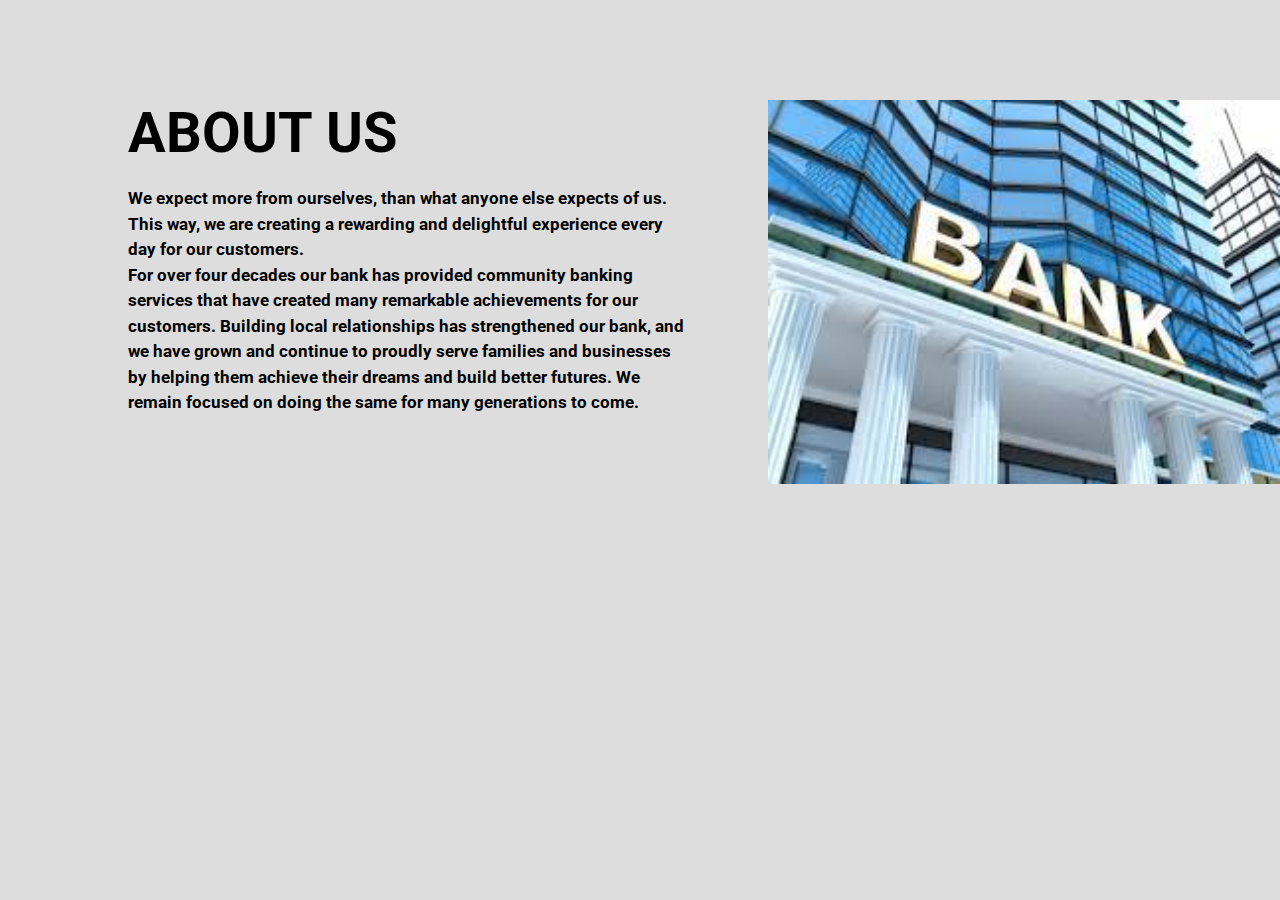
<file: KRP-Bank/about.html>
<!DOCTYPE html>
<html lang="en">
<head>
    <meta charset="UTF-8">
    <meta http-equiv="X-UA-Compatible" content="IE=edge">
    <meta name="viewport" content="width=device-width, initial-scale=1.0">
    <title>KRP Bank - About us</title>
    <link rel="stylesheet" href="https://pro.fontawesome.com/releases/v5.10.0/css/all.css" integrity="sha384-AYmEC3Yw5cVb3ZcuHtOA93w35dYTsvhLPVnYs9eStHfGJvOvKxVfELGroGkvsg+p" crossorigin="anonymous"/>
    <link rel="stylesheet" href="about.css">
</head>
<body>
    <div class="section">
        <div class="container">
            <div class="content-section">
                <div class="title">
                    <h1>About Us</h1>
                </div>
                <div class="content">
                    <h3>We expect more from ourselves, than what anyone else expects of us. This way, we are creating a rewarding and delightful experience every day for our customers.</Br>
                        
                        For over four decades our bank has provided community banking services that have created many remarkable achievements for our customers. Building local relationships has strengthened our bank, and we have grown and continue to proudly serve families and businesses by helping them achieve their dreams and build better futures. We remain focused on doing the same for many generations to come. </h3>
                </div>
                <div class="social">
                    <a href=""><i class="fab fa-facebook-f"></i></a>
                    <a href=""><i class="fab fa-twitter"></i></a>
                    <a href=""><i class="fab fa-instagram"></i></a>
                </div>
            </div>
            
        </div>
        <div class="image-section">
            <img src="bank.jpg" alt="">
        </div>
    </div>
    
    
</body>
</html>
</file>
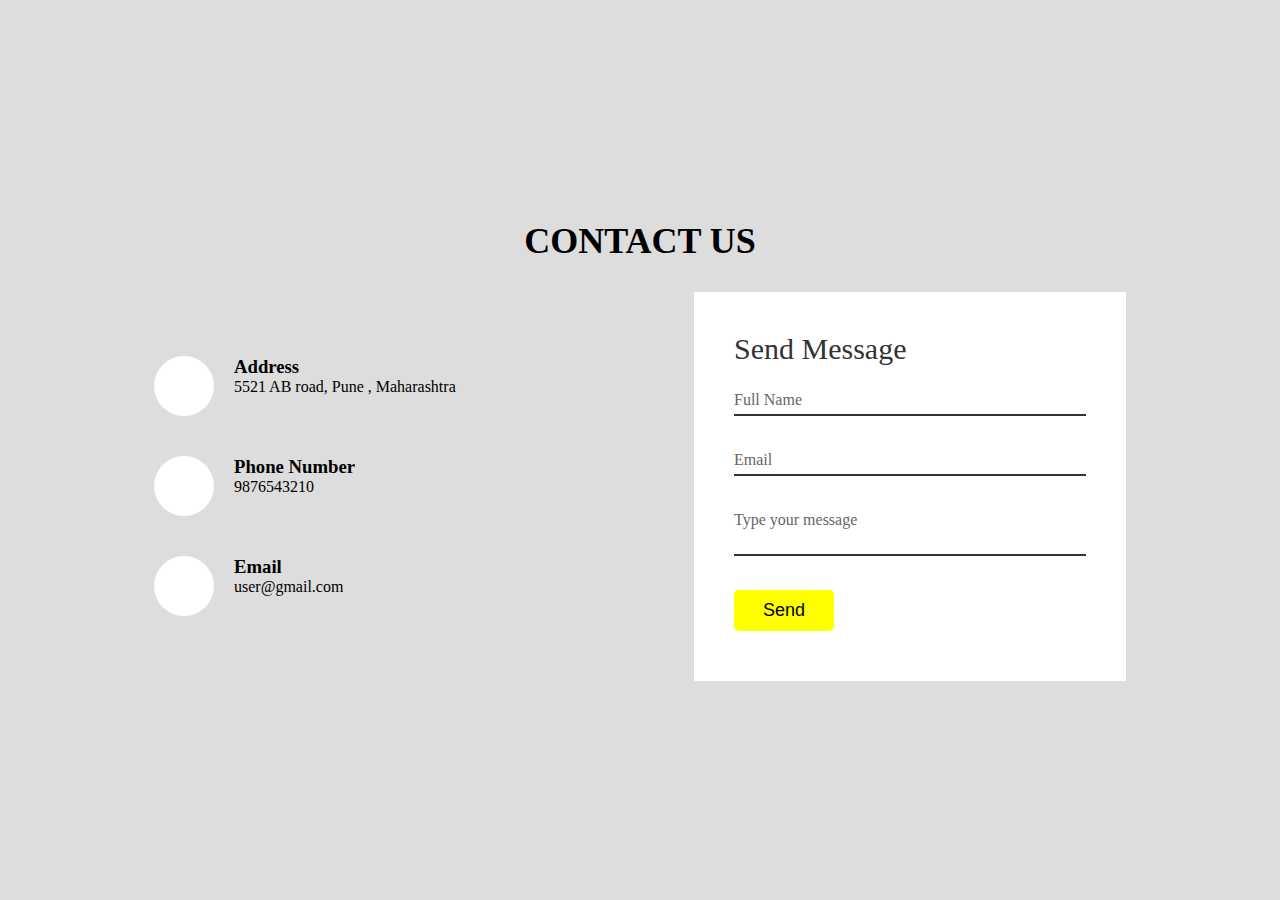
<file: KRP-Bank/contact.html>
<!DOCTYPE html>
<html lang="en">
<head>
    <meta charset="UTF-8">
    <meta http-equiv="X-UA-Compatible" content="IE=edge">
    <meta name="viewport" content="width=device-width, initial-scale=1.0">
    <title>KRP Bank- Contact us</title>
    <link rel="stylesheet" href="contact.css">
    <link rel="stylesheet" href="https://pro.fontawesome.com/releases/v5.10.0/css/all.css" integrity="sha384-AYmEC3Yw5cVb3ZcuHtOA93w35dYTsvhLPVnYs9eStHfGJvOvKxVfELGroGkvsg+p" crossorigin="anonymous"/>
</head>
<body>
    <section class="contact">
        <div class="content">
            <h2>Contact Us</h2>
        </div>
        <div class="container">
            <div class="contactInfo">
                <div class="box">
                    <div class="icon"><i class="fas fa-map-marker-alt"></i></div>
                    <div class="text">
                        <h3>Address</h3>
                        <p>5521 AB road, Pune , Maharashtra</p>
                    </div>
                </div>
                <div class="box">
                    <div class="icon"><i class="fas fa-phone"></i></div>
                    <div class="text">
                        <h3>Phone Number</h3>
                        <p>9876543210</p>
                    </div>
                </div>
                <div class="box">
                    <div class="icon"><i class="fas fa-mail-bulk"></i></div>
                    <div class="text">
                        <h3>Email</h3>
                        <p>user@gmail.com</p>
                    </div>
                </div>
            </div>
            <div class="contactForm">
                <form action="">
                    <h2>Send Message</h2>
                    <div class="inputBox">
                        <input type="text" name="" required="required">
                        <span>Full Name</span>
                    </div>
                    <div class="inputBox">
                        <input type="text" name="" required="required">
                        <span>Email</span>
                    </div>
                    <div class="inputBox">
                       <textarea required="required"></textarea>
                        <span>Type your message</span>
                    </div>
                    <div class="inputBox">
                       <input type="submit" name="" value="Send">
                    </div>
                </form>
            </div>
        </div>
    </section>
</body>
</html>
</file>
<file: KRP-Bank/about.css>
@import url('https://fonts.googleapis.com/css2?family=Lobster&family=Roboto:wght@400;500&display=swap');
*{
    margin: 0;
    padding: 0;
    box-sizing: border-box;
    font-family: 'Roboto', sans-serif;
}
.section{
    width: 100%;
    min-height: 100vh;
    background-color: #ddd;
}
.container{
    width: 80%;
    display: block;
    margin: auto;
    padding-top: 100px;
}
.content-section{
    float: left;
    width: 55%;

}
.image-section{
    float: right;
    width: 40%;
}
.image-section img{
    width: 100%;
    height: auto;
}
.content-section .title{
    text-transform: uppercase;
    font-size: 28px;
}
.content-section .content h3{
    margin-top: 20px;
    color: black;
    font-size: 17px;
    line-height: 1.5;
}
.content-section .social{
    margin-top: 40px;
}
.content-section .social i{
    color: #a52a2a;
    font-size: 30px;
    padding: 0px 10px;
}
.content-section .social i:hover{
    color: #3d3d3d;

}

@media screen and (max-width: 768px){
    .container{
        width: 80%;
        display: block;
        margin: auto;
        padding-top: 50px;
    }
    .content-section{
        float: none;
        width: 100%;
        display: block;
        margin: auto;
    
    }
    .image-section{
        float: none;
        width: 80%;
    }
    .image-section img{
        width: 80%;
        display: block;
        margin: auto;
    }
    .content-section .title{
       text-align: center;
        font-size: 19px;
    }
    .content-section .content h3{
        margin-top: 20px;
        color: black;
        font-size: 17px;
        line-height: 1.5;
    }
    .content-section .social{
        text-align: center;
    }
  
    
}
</file>
<file: KRP-Bank/contact.css>
*{
    margin: 0;
    padding: 0;
    box-sizing: border-box;
}
.contact{
    position: relative;
    min-height: 100vh;
    padding: 50px 100px;
    display: flex;
    justify-content: center;
    align-items: center;
    flex-direction: column;
    background-color:  #ddd;;
}
.contact .content{
    max-width: 800px;
    text-align: center;
}
.contact .content h2{
    font-size: 36px;
    font-weight: bold;
    text-transform: uppercase;
    
}
.container{
    width: 100%;
    display: flex;
    justify-content: center;
    align-items: center;
    margin-top: 30px;
}
.container .contactInfo{
    width: 50%;
    display: flex;
    flex-direction: column;
}
.container .contactInfo .box{
    position: relative;
    padding: 20px 0;
    display: flex;
}
.container .contactInfo .box .icon{
    min-width: 60px;
    height: 60px;
    background: #fff;
    display: flex;
    justify-content: center;
    align-items: center;
    border-radius: 50%;
    font-size: 22px;
}
.container .contactInfo .box .text{
    display: flex;
    margin-left: 20px;
    font-size: 16px;
    flex-direction: column;
    font-weight: 300;
}
.container .contactInfo .box .text h3{
    font-weight: bold;
}
.contactForm{
    width: 40%;
    padding: 40px;
    background: #fff;
}
.contactForm h2{
    font-size: 30px;
    color: #333;
    font-weight: 500;
}
.contactForm .inputBox{
    position: relative;
    width: 100%;
    margin-top: 10px;
}
.contactForm .inputBox input,
.contactForm .inputBox textarea
{
    width: 100%;
    padding: 5px 0;
    font-size: 16px;
    outline: none;
    margin: 10px 0;
    border: none;
    border-bottom: 2px solid #333;
    resize: none;
}
.contactForm .inputBox span{
    position: absolute;
    left: 0;
    padding: 5px 0;
    font-size: 16px;
    margin: 10px 0;
    pointer-events: none;
    transition: 0.5px;
    color: #666;
}
.contactForm .inputBox input:focus ~ span,
.contactForm .inputBox input:valid ~ span,
.contactForm .inputBox textarea:focus ~ span,
.contactForm .inputBox textarea:valid ~ span{
    color: #e91e63;
    font-size: 12px;
    transform: translateY(-20px);
}
.contactForm .inputBox input[type="submit"]{
    width: 100px;
    background: yellow;
    color: black;
    border: none;
    cursor: pointer;
    padding: 10px;
    font-size: 18px;
    border-radius: 5px;
}

@media (max-width: 991px)
{
    .contact{
        padding: 50px;
    }
    .container{
        flex-direction: column;
    }
    .container .contactInfo{
        margin-bottom: 40px;
    }
    .container .contactInfo,
    .contactForm{
        width: 100%;
    }
}
</file>
